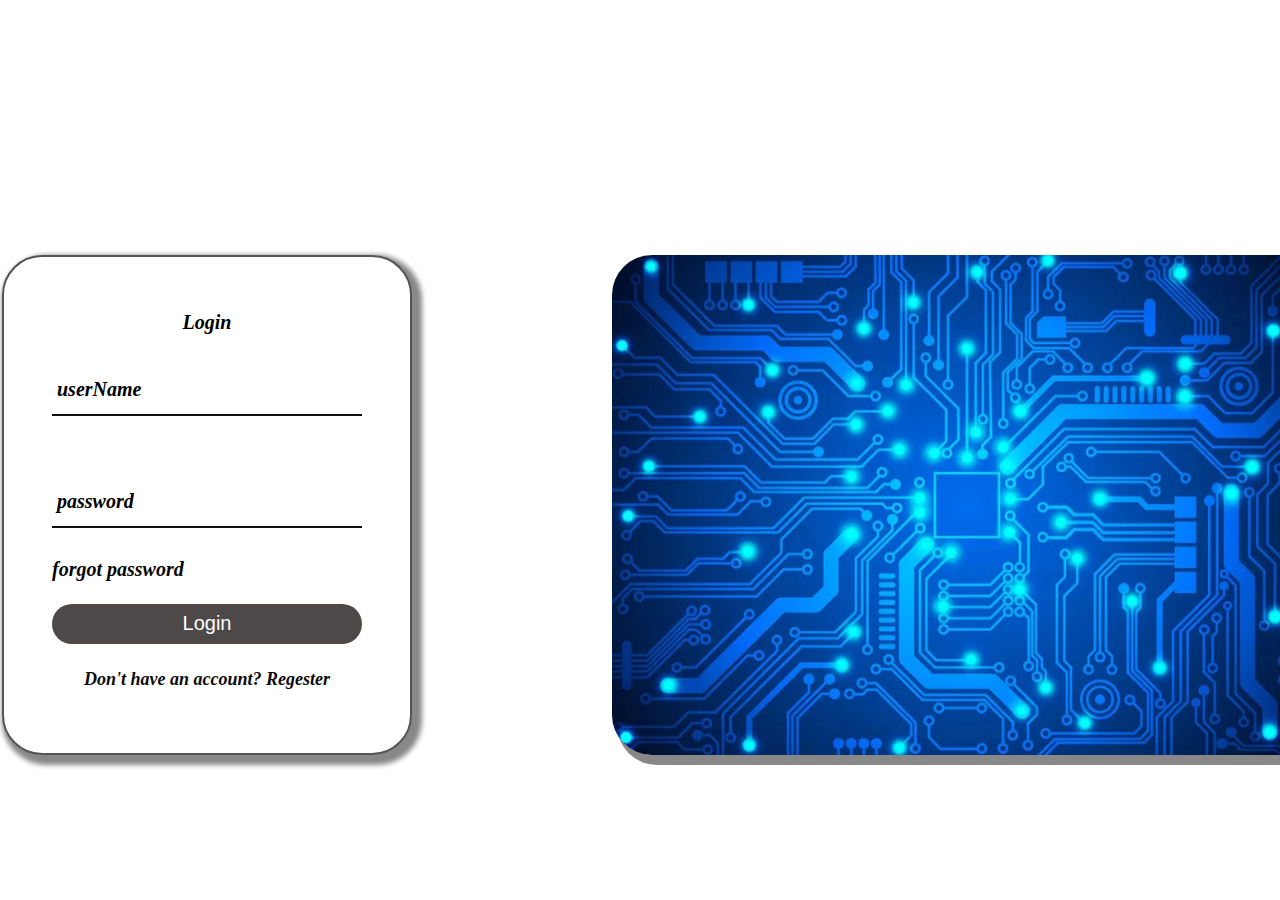
<file: index.html>
<!DOCTYPE html>
<html lang="en">
<head> 
    <meta charset="UTF-8">
    <meta http-equiv="X-UA-compatible" content="IE=edge">
    <meta name="viewport" content="width=device-width, initial-scale=1.0">
    <title>login</title>
    <link rel="stylesheet" type="text/css" href="./p .css/login.css">
</head>
<body>

     <img class="image" src="./laptop_images.png/login2.jpg" alt="img"> 
    
    
    <div class="login-box">
        <form action="" method="POST"   

            <h1 class="log"> Login</h1>

            <div class="input-box">
                
                <span class="icon"> </span>                 
                <input type="userName" required>
                <label>userName</label>
            </div>

            <div class="input-box">
                <span class="icon"> </span>
                <input type="password" required>
                <label> password</label>
            </div>
        
            <div class="rember-forgot">
                

                <a href="./forget.html" id="forget">forgot password</a>
            </div>
            <br>
              
          
            <button type="submit" <a href="./home.html" onclick="window.location='./home.html'">Login</a></button>
          
            <div class="register-link">

            <p>Don't have an account? <a href="./Regester.html" id="Regester">Regester</a> </p>

            </div>
         </div>
        </form>
    </div>
</body>
</html>
</file>
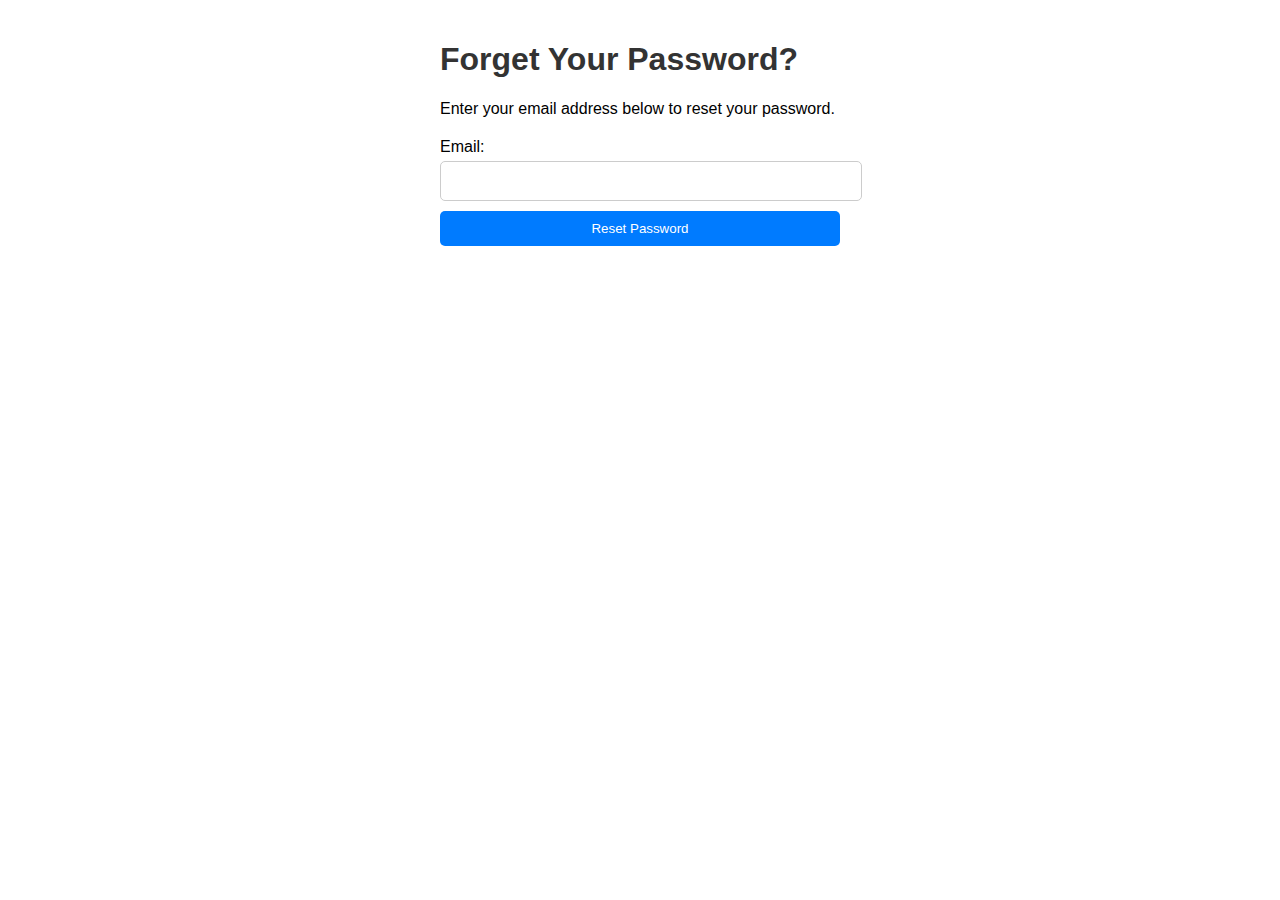
<file: forget.html>
<!DOCTYPE html>
<html lang="en">
<head>
  <meta charset="UTF-8">
  <meta name="viewport" content="width=device-width, initial-scale=1.0">
  <title>Forget Page</title>
  <link rel="stylesheet" href="./p .css/forget.css">
</head>
<body>
  <div class="container">
    <h1>Forget Your Password?</h1>
    <p>Enter your email address below to reset your password.</p>
    <form id="forgetForm">
      <label for="email">Email:</label>
      <input type="email" id="email" name="email" required>
      <button type="submit">Reset Password</button>
    </form>
    <div id="message" class="message"></div>
  </div>

  <script src="./forget.js"></script>
</body>
</html>
</file>
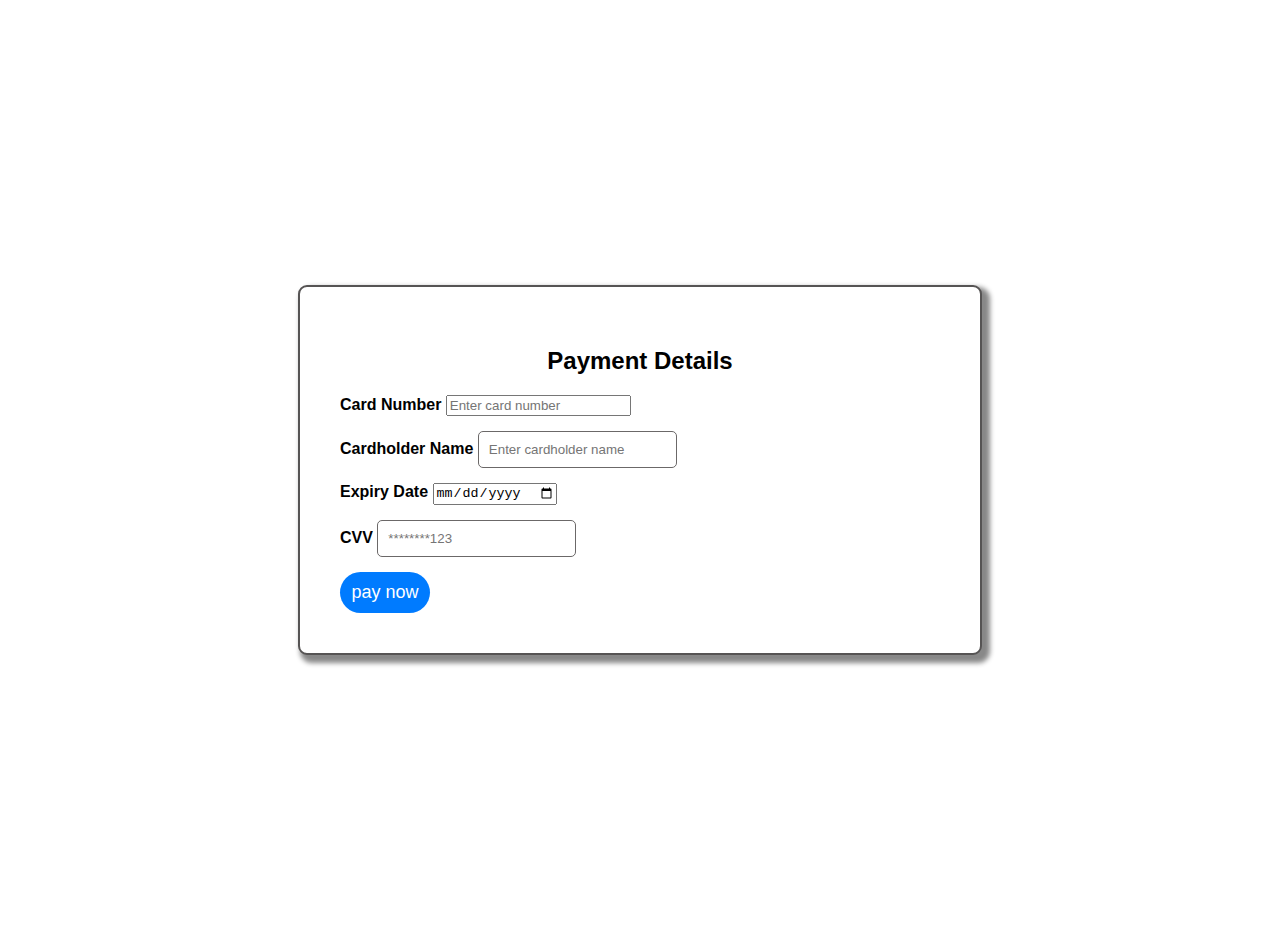
<file: page2.html>
<!DOCTYPE html>
<html lang="en">
<head>
  <meta charset="UTF-8">
  <meta name="viewport" content="width=device-width, initial-scale=1.0">
  <title>Online Payment Details</title>
  <link rel="stylesheet" href="./p .css/page2.css">
  <style>
    .b1page2{
      text-decoration: none;
      color: white;
    }
  </style>

  <!--
  <script>
    function pay(){
      alert("Transaction successful")
    }
  </script> -->
</head>
<body>
  <div class="payment-container">
    <form action="#" class="payment-form">
      <h2>Payment Details</h2>
      <div class="form-group">
        <label for="card-number">Card Number</label>
        <input type="number" id="card-number" name="card-number" placeholder="Enter card number" required>
      </div>
      <div class="form-group">
        <label for="card-holder">Cardholder Name</label>
        <input type="text" id="card-holder" name="card-holder" placeholder="Enter cardholder name" required>
      </div>
      <div class="form-group">
        <label for="expiry-date">Expiry Date</label>
        <input type="date" id="expiry-date" name="expiry-date" placeholder="MM/YY" required>
      </div>
      <div class="form-group">
        <label for="cvv">CVV</label>
        <input type="password" id="cvv" name="cvv" placeholder="********123" required>
      </div>
      <button style="width:90px"><a class="b1page2" target="_blank"   href="./page3.html" onclick={pay()}>pay now</a></button>
    </form>
  </div>
</body>
</html>
</file>
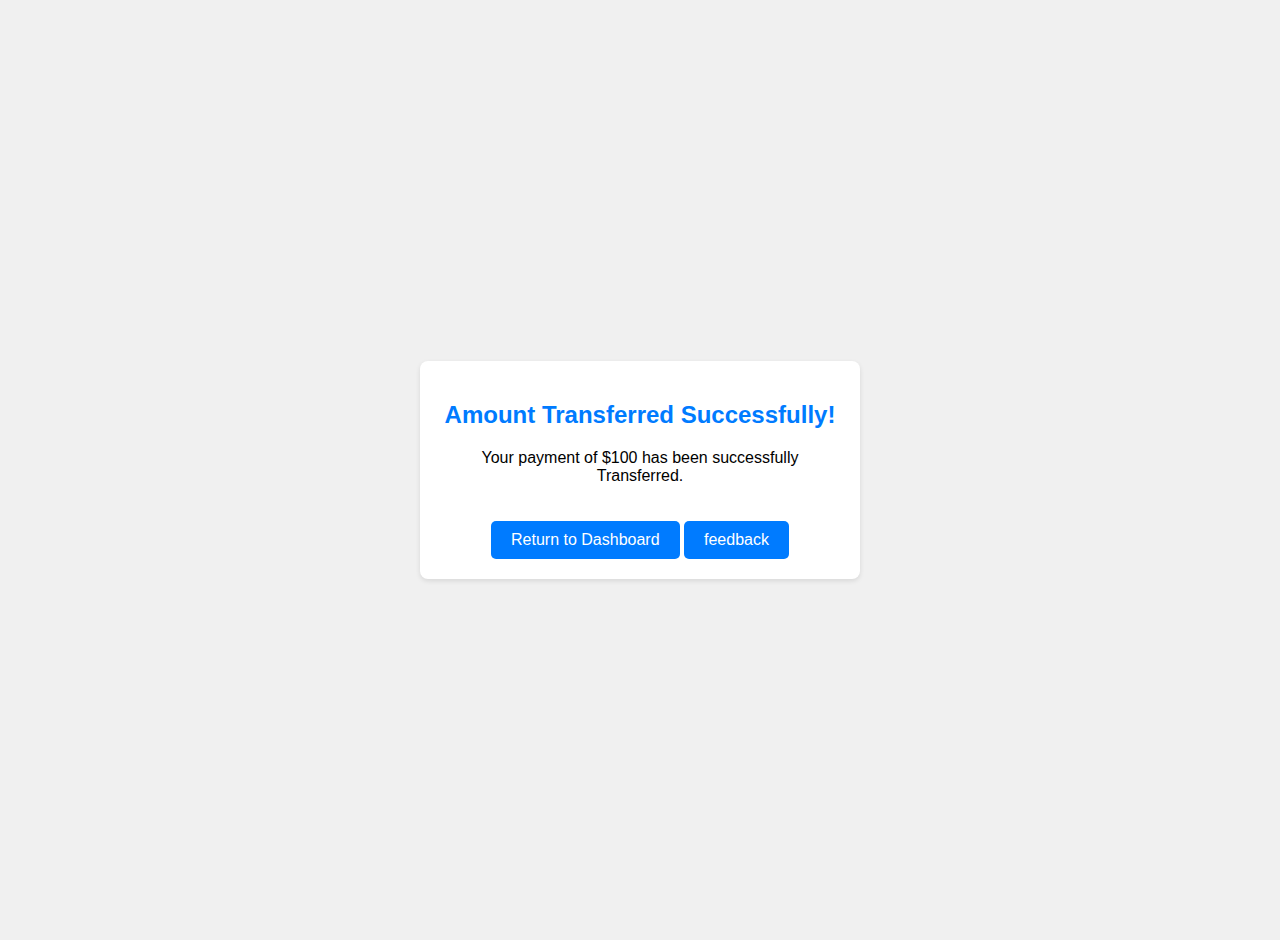
<file: page3.html>
<!DOCTYPE html>
<html lang="en">
<head>
  <meta charset="UTF-8">
  <meta name="viewport" content="width=device-width, initial-scale=1.0">
  <title>Transfer Success</title>
  <link rel="stylesheet" href="./p .css/page3.css">
</head>
<body>
  <div class="success-message">
    <h2>Amount Transferred Successfully!</h2>
    <p>Your payment of $100 has been successfully Transferred.</p>
    <a href="./home.html">Return to Dashboard</a>
    <a href="./feedbackform.html">feedback</a>
  </div>
</body>
</html>
</file>
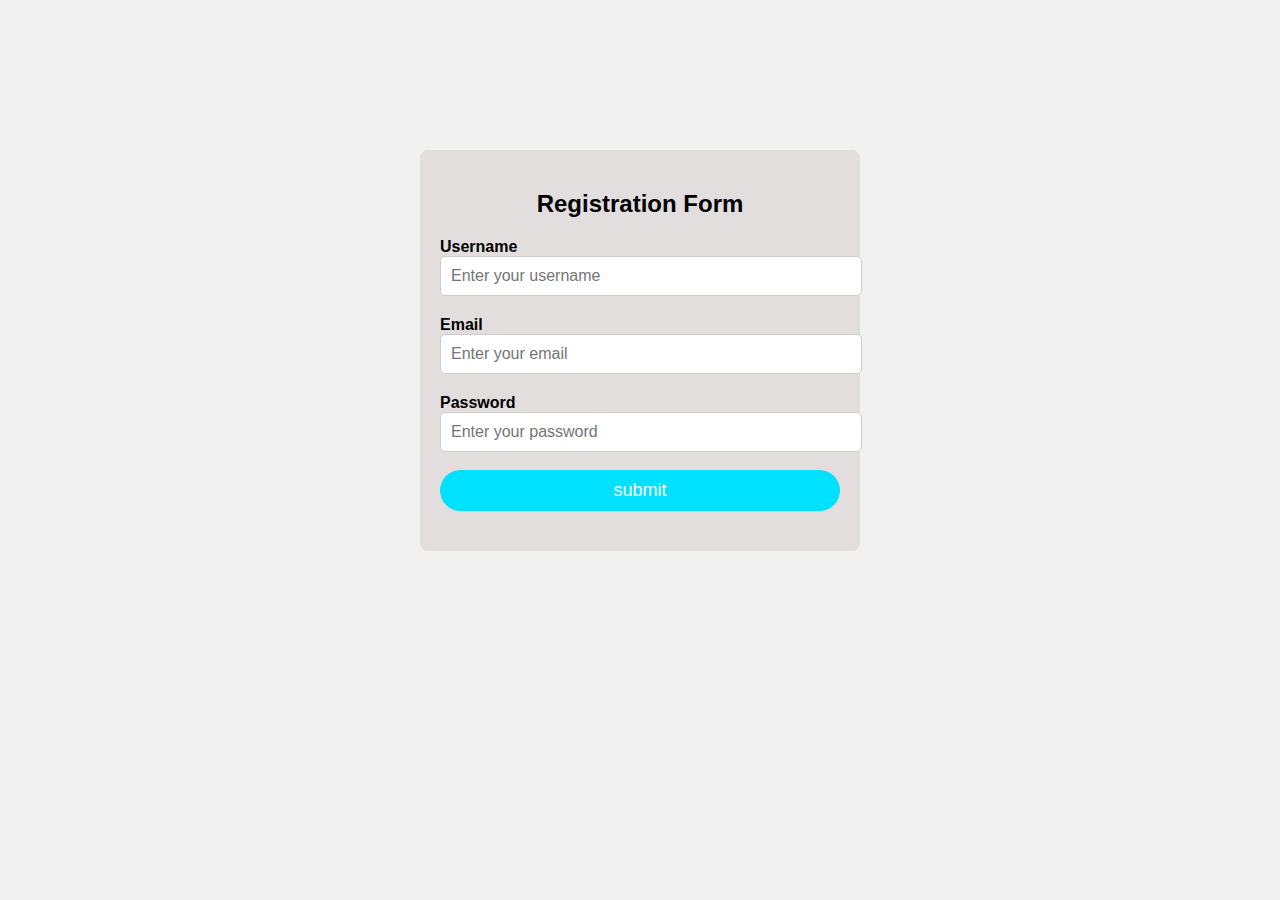
<file: Regester.html>
<!DOCTYPE html>
<html lang="en">
<head>
  <meta charset="UTF-8">
  <meta name="viewport" content="width=device-width, initial-scale=1.0">
  <title>Registration Form</title>
  <link rel="stylesheet" href="./p .css/Regester.css">
</head>
<body>
  <div class="container">
    <form action="./index.html" method="POST">
      <h2>Registration Form</h2>
      <div class="form-control">
        <label for="username">Username</label>
        <input type="text" id="username" name="username" placeholder="Enter your username" required>
      </div>
      <div class="form-control">
        <label for="email">Email</label>
        <input type="email" id="email" name="email" placeholder="Enter your email" required>
      </div>
      <div class="form-control">
        <label for="password">Password</label>
        <input type="password" id="password" name="password" placeholder="Enter your password" required>
        <br><br>
        <button type="submit" <a href="./index.html" onclick="window.location='./index.html'">submit</a></button>
        
      </div>
    </form>
  </div>
</body>
</html>
</file>
<file: p .css/login.css>
*{
        margin: 0;
        padding: 0;
        box-sizing: border-box;
      }
        /*body*/
      body{
        display: flex;
        justify-content: left; 
        background-color: rgb(255, 255, 255); 
        min-height: 500px;
        width: 900px;
        background-position: right;
        background-repeat: no-repeat;
        left: 40%;
        right: 10%;  
      }
              /*image*/
      .image  {
        width: 710px;
        height: 500px;
        border-radius: 40px;
        margin: 100px;
        padding: none;
        position: absolute;
        box-shadow: 5px 10px #888888;
        bottom: 5%;
        left: 40%;
        display: flex;
      }
      
          /*box*/
      .login-box{
        position: relative;
        width: 410px;
        height: 500px;
        border-radius: 40px;
        margin: 100px;
        background:none;
        background-position: right;
        padding: none;
        position: absolute;
        bottom: 5%;
        right: 60%;
        background-color: rgb(255, 255, 255);
        display: flex;
        justify-content: center;
        align-items: center;
        box-shadow: 5px 5px 5px 5px #888888;
        border: 2px solid rgb(86, 84, 84);
        flex-flow: wrap;
        flex-direction: row;
      }
          /*hedding*/
      .log{
        color: rgb(0, 0, 0);
        font-style:oblique;
        font-weight: 000;
        font-weight: bold;
        font-size: 20px;
      }
          /*line*/
      .input-box{
        width: 310px;
        margin: 30px 0;
        position: relative;
        border-bottom: 2px solid rgb(17, 15, 15);
      }
          /*email and password*/
      .input-box label{
        position: absolute;
        top: 50%;
        left: 5px;
        transform: translateY(-50%);
        font-size: 1em;
        color: rgb(0, 0, 0);
        pointer-events: none;
        transition: .5s;
        
      }
          /* email and password*/
      .input-box input:focus~label,
      .input-box input:valid~label{
        top: -5px;
      }
          /*email and password*/
      .input-box input{
        width: 100%;
        height: 50px;
        background: transparent;
        border: none;
        outline: none;
        font-size: 1em;
        color: rgb(0, 0, 0);
       /* padding: 0 35px 0 5px;*/
       padding: 19px;
      } 
      .input-box .icon{
        position: absolute;
        right: 8px;
        color: rgb(7, 7, 7);
        font-size: 1.2em;
        line-height: 57px;
      }
      
      /*forget password*/
      .remember-forgot{
        margin: -15px 0 15px;
        font-size: 20px;
        color: rgb(3, 3, 3);
        display: flex;
        justify-content: space-between;
      }
      
      .remember-fogot label input {
        margin-right: 3px;
      }
      
      .remember-fogot a {
        color: rgb(5, 1, 1);
        text-decoration: none;
      }
      
      .remember-fogot a:hover{
        text-decoration: underline;
      }
          /*submit*/
      button {
        width: 100%;
        height: 40px;
        background: rgb(78, 72, 72);
        border: none;
        outline: none;
        border-radius: 40px;
        cursor: pointer;
       font-size: 1em;
      color: rgb(255, 255, 255);
       font-weight: 500;
      }
        /*design for submit*/
      button:hover{
        background:rgb(0, 0, 0);
        transition-duration: 3s;
      }
            /*Don't have an account?*/
      .register-link{
        font-size: .9em;
        color: rgb(11, 11, 11);
        text-align: center;
        margin: 25px 0 10px;
      }
        /*Regester*/
      .register-link p a {
        color: rgb(9, 9, 9);
        text-decoration: none;
        font-weight: 600;
      }
          /*Regester*/
      .register-link p a:hover{
        text-decoration: underline;
      }
        /*forget password*/
      .rember-forgot{
        display: flex;
        width: 100%;
        /* flex-direction: column; */
        justify-content: space-between;
      }
          /*design for forget password*/
      #forget{
        color: rgb(7, 7, 7);
        text-decoration: none;
      }
      form{
        display: flex;
        flex-direction: column;
        align-items: center;
        font-style: italic;
      }
      @media (max-width: 768px) {
        .login-box{
          position: relative;
          width: 410px;
          height: 500px;
          border-radius: 40px;
          margin: 100px;
          background:none;
          background-position: right;
          padding: none;
          position: absolute;
          bottom: 5%;
          right: 60%;
          background-color: rgb(255, 255, 255);
          display: flex;
          justify-content: center;
          align-items: center;
          
        }
      }
</file>
<file: p .css/forget.css>
body {
  font-family: Arial, sans-serif;
  margin: 0;
  padding: 20px;
}

.container {
  max-width: 400px;
  margin: 0 auto;
}

h1 {
  color: #333;
}

form {
  margin-top: 20px;
}

label {
  display: block;
  margin-bottom: 5px;
}

input[type="email"] {
  width: 100%;
  padding: 10px;
  font-size: 16px;
  border-radius: 5px;
  border: 1px solid #ccc;
}

button {
  display: block;
  width: 100%;
  padding: 10px;
  margin-top: 10px;
  background-color: #007bff;
  color: white;
  border: none;
  border-radius: 5px;
  cursor: pointer;
}

button:hover {
  background-color: #0056b3;
}

.message {
  margin-top: 20px;
  padding: 10px;
  border-radius: 5px;
}

.message.error {
  background-color: #dc3545;
  color: white;
}

.message.success {
  background-color: #28a745;
  color: white;
}
</file>
<file: p .css/page2.css>
body {
    font-family: Arial, sans-serif;
    margin: 0;
    padding: 20px;
    display: flex;
    justify-content: center;
    align-items: center;
    height: 100vh;
    background-color: #ffffff;
  }
  
  .payment-container {
    width: 100%;
    max-width: 600px;
    padding: 40px;
    background-color: #ffffff;
    border-radius: 9px;
    box-shadow: 5px 5px 5px 3px #888888;
    border: 2px solid rgb(86, 84, 84);
  }
  
  .payment-form {
    display: flex;
    flex-direction: column;
  }
  
  h2 {
    text-align: center;
    margin-bottom: 20px;
  }
  
  .form-group {
    margin-bottom: 15px;
  }
  
  label {
    font-weight: bold;
  }
  
  input[type="text"],
  input[type="password"] {
    padding: 10px;
    border-radius: 5px;
    border: 1px solid #6b6868;
  }
  
  button {
    padding: 10px;
    border: none;
    border-radius: 35px;
    background-color: #007bff;
    color: #fff;
    font-size: 18px;
    font-weight: 500;
    cursor: pointer;
  }
</file>
<file: p .css/page3.css>
body {
    font-family: Arial, sans-serif;
    margin: 0;
    padding: 20px;
    display: flex;
    justify-content: center;
    align-items: center;
    height: 100vh;
    background-color: #f0f0f0;
  }
  
  .success-message {
    max-width: 400px;
    padding: 20px;
    background-color: #fff;
    border-radius: 8px;
    box-shadow: 0 2px 5px rgba(0, 0, 0, 0.1);
    text-align: center;
  }
  
  h2 {
    color: #007bff;
  }
  
  a {
    display: inline-block;
    margin-top: 20px;
    padding: 10px 20px;
    background-color: #007bff;
    color: #fff;
    text-decoration: none;
    border-radius: 5px;
    transition: background-color 0.3s ease;
  }
  
  a:hover {
    background-color: #0056b3;
  }
</file>
<file: p .css/Regester.css>
body {
  font-family: Arial, sans-serif;
  background-color: #f1f1f1;
  margin: 0;
  padding: 150px;
}

.container {
  max-width: 400px;
  margin: 0 auto;
  background: #e2dede;
  padding: 20px;
  border-radius: 8px;
  box-shadow: 3 5px 5px rgba(0, 0, 0, 0.1);
}

h2 {
  text-align: center;
  margin-bottom: 20px;
}

.form-control {
  margin-bottom: 20px;
}

label {
  display: block;
  font-weight: bold;
}

input[type="text"],
input[type="email"],
input[type="password"] {
  width: 100%;
  padding: 10px;
  font-size: 16px;
  border-radius: 5px;
  border: 1px solid #ccc;
}

button {
  background-color: rgb(0, 225, 255);
  color: #fff;
  border: none;
  padding: 10px 20px;
  font-size: 18px;
  border-radius: 35px;
  cursor: pointer;
  width: 100%;
}
</file>
